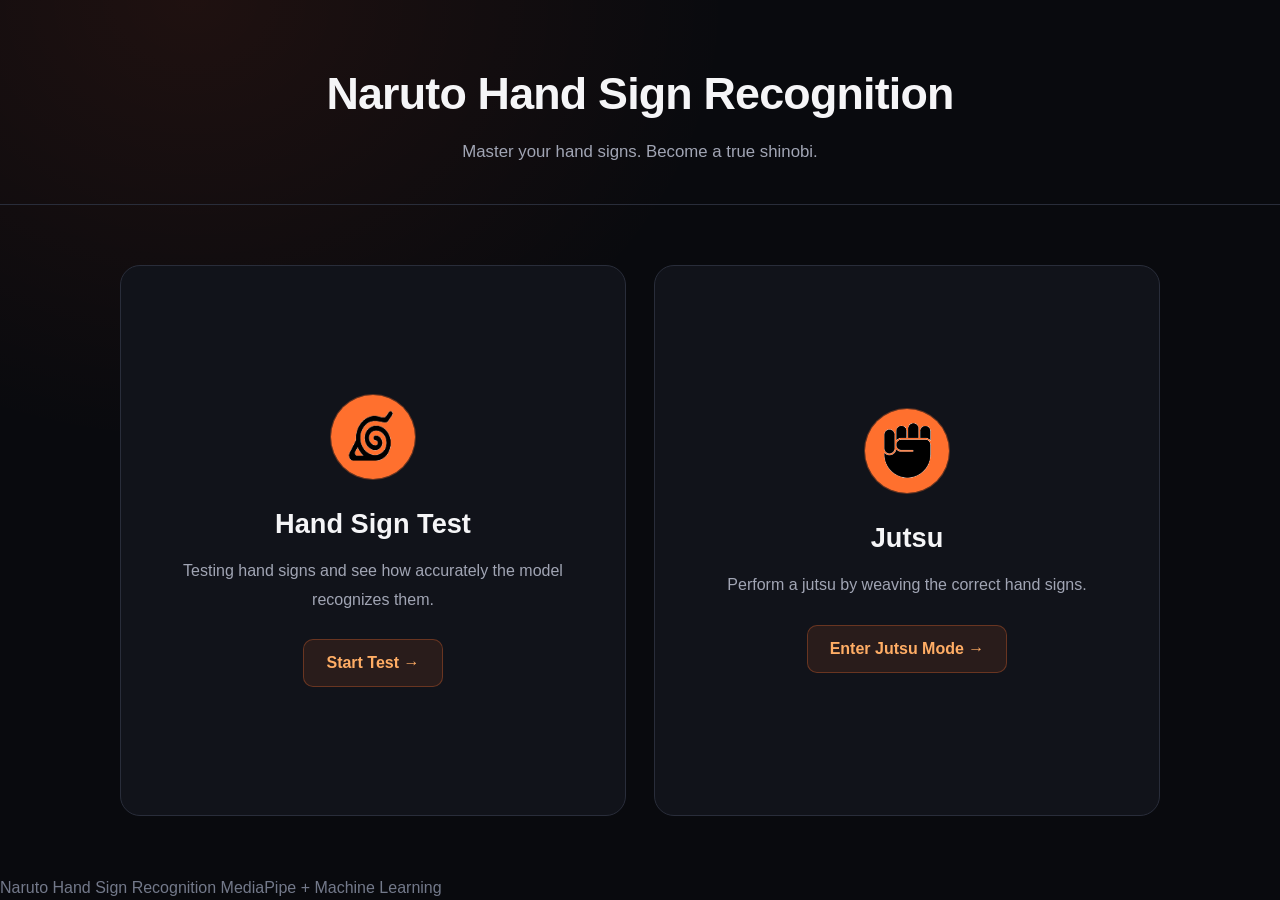
<file: web/home.html>
<!DOCTYPE html>
<html lang="en">
<head>
    <meta charset="UTF-8">
    <meta name="viewport" content="width=device-width, initial-scale=1.0">
    <title>Naruto Hand Sign</title>
    
    <link rel="stylesheet" href="css/common.css">
    <link rel="stylesheet" href="css/home.css">
</head>
<body>
    <header class="app-header">
        <h1>Naruto Hand Sign Recognition</h1>
        <p>Master your hand signs. Become a true shinobi.</p>
    </header>

    <main class="menu-container">
        <a href="test.html" class="menu-card">
            <img src="/web/images/icons/test-logo.png" alt="Test Logo" class="menu-icon">
            <h2>Hand Sign Test</h2>
            <p>
                Testing hand signs and see how accurately the model recognizes them.
            </p>
            <span class="menu-button">Start Test →</span>
        </a>

        <a href="jutsu.html" class="menu-card">
            <img src="/web/images/icons/hand-sign-logo.png" alt="Jutsu Logo" class="menu-icon">
            <h2>Jutsu</h2>
            <p>
                Perform a jutsu by weaving the correct hand signs. 
            </p>
            <span class="menu-button">Enter Jutsu Mode →</span>
        </a>
    </main>

    <footer class="app-footer">
        <span>Naruto Hand Sign Recognition</span>
        <span>MediaPipe + Machine Learning</span>
    </footer>
</body>
</html>
</file>
<file: web/css/common.css>
/* Shared Design System */

:root {
    color-scheme: dark;

    --bg: #090a0e;
    --surface: #11131a;
    --surface-raised: #171a23;
    --surface-hover: #20232e;

    --border: #292d3a;
    --border-active: #7c3827;

    --accent: #ff702e;
    --accent-light: #ffad65;
    --accent-glow: rgba(255, 112, 46, 0.2);

    --success: #48d6a0;
    --text: #f5f5f7;
    --text-secondary: #a1a5b4;
    --text-muted: #73798a;

    --radius: 16px;
    --radius-small: 10px;
    --transition: 200ms ease;
}

* {
    box-sizing: border-box;
    margin: 0;
    padding: 0;
}

html {
    scroll-behavior: smooth;
}

body {
    min-height: 100vh;
    display: flex;
    flex-direction: column;
    color: var(--text);
    font-family: Inter, "Segoe UI", Arial, sans-serif;
    line-height: 1.5;
    background:
        radial-gradient(ellipse at 15% 0%,rgba(255, 87, 38, 0.09), transparent 35%),
        var(--bg);
}

button,
select,
a {
    -webkit-tap-highlight-color: transparent;
}

a:focus-visible,
button:focus-visible,
select:focus-visible {
    outline: 2px solid var(--accent-light);
    outline-offset: 4px;
}

.app-header {
    border-color: var(--border);
}

.app-header h1 {
    color: var(--text);
    letter-spacing: -0.8px;
}

.app-header p {
    color: var(--text-secondary);
}

.app-footer {
    color: var(--text-muted);
    border-color: var(--border);
}

::selection {
    color: #150b07;
    background: var(--accent);
}

@media (prefers-reduced-motion: reduce) {
    *,
    *::before,
    *::after {
        scroll-behavior: auto !important;
        animation-duration: 0.01ms !important;
        transition-duration: 0.01ms !important;
    }
}
</file>
<file: web/css/home.css>
/* Home Page */

.app-header {
    text-align: center;
    padding: 60px 20px 40px;
    border-bottom: 1px solid var(--border);
}

.app-header h1 {
    margin-bottom: 12px;
    font-size: clamp(2rem, 4vw, 2.8rem);
}

.app-header p {
    font-size: 1.05rem;
}

.hero-eyebrow {
    display: inline-block;
    margin-bottom: 14px;
    padding: 6px 12px;
    border: 1px solid rgba(255, 112, 46, 0.25);
    border-radius: 999px;
    background: rgba(255, 112, 46, 0.07);
    color: var(--accent-light);
    font-size: 11px;
    font-weight: 700;
    letter-spacing: 2px;
}

.menu-container {
    flex: 1;
    width: min(1100px, 100%);
    margin: 0 auto;
    padding: 60px 30px;
    display: grid;
    grid-template-columns: repeat(2, minmax(0, 1fr));
    gap: 28px;
    align-items: stretch;
}

.menu-card {
    position: relative;
    overflow: hidden;
    min-height: 350px;
    padding: 40px 30px;
    display: flex;
    flex-direction: column;
    align-items: center;
    justify-content: center;
    text-align: center;
    text-decoration: none;
    color: inherit;
    background: var(--surface);
    border: 1px solid var(--border);
    border-radius: 20px;
    transition:
        transform var(--transition),
        border-color var(--transition),
        box-shadow var(--transition);
}

.menu-card:hover {
    transform: translateY(-6px);
    border-color: var(--border-active);
    background: var(--surface-raised);
    box-shadow: 0 18px 55px rgba(0, 0, 0, 0.3);
}

.menu-icon {
    width: 86px;
    height: 86px;
    margin-bottom: 24px;
    display: grid;
    place-items: center;
    border: 1px solid rgba(255, 112, 46, 0.3);
    border-radius: 50%;
    background: rgba(255, 112, 46, 0.08);
    color: var(--accent-light);
    font-size: 2.8rem;
}

.menu-card h2 {
    margin-bottom: 12px;
    font-size: 1.7rem;
}

.menu-card p {
    max-width: 380px;
    margin-bottom: 25px;
    color: var(--text-secondary);
    line-height: 1.8;
}

.menu-button {
    padding: 11px 22px;
    border: 1px solid rgba(255, 112, 46, 0.3);
    border-radius: var(--radius-small);
    background: rgba(255, 112, 46, 0.1);
    color: var(--accent-light);
    font-weight: 600;
    transition: var(--transition);
}

.menu-card:hover .menu-button {
    background: var(--accent);
    color: #150b07;
}

@media (max-width: 750px) {
    .app-header {
        padding: 45px 20px 30px;
    }

    .menu-container {
        padding: 35px 20px;
        grid-template-columns: 1fr;
    }

    .menu-card {
        min-height: 300px;
    }

    .app-footer {
        align-items: center;
        flex-direction: column;
        gap: 8px;
        text-align: center;
    }
}

@media (prefers-reduced-motion: reduce) {
    .menu-card:hover {
        transform: none;
    }
}
</file>
